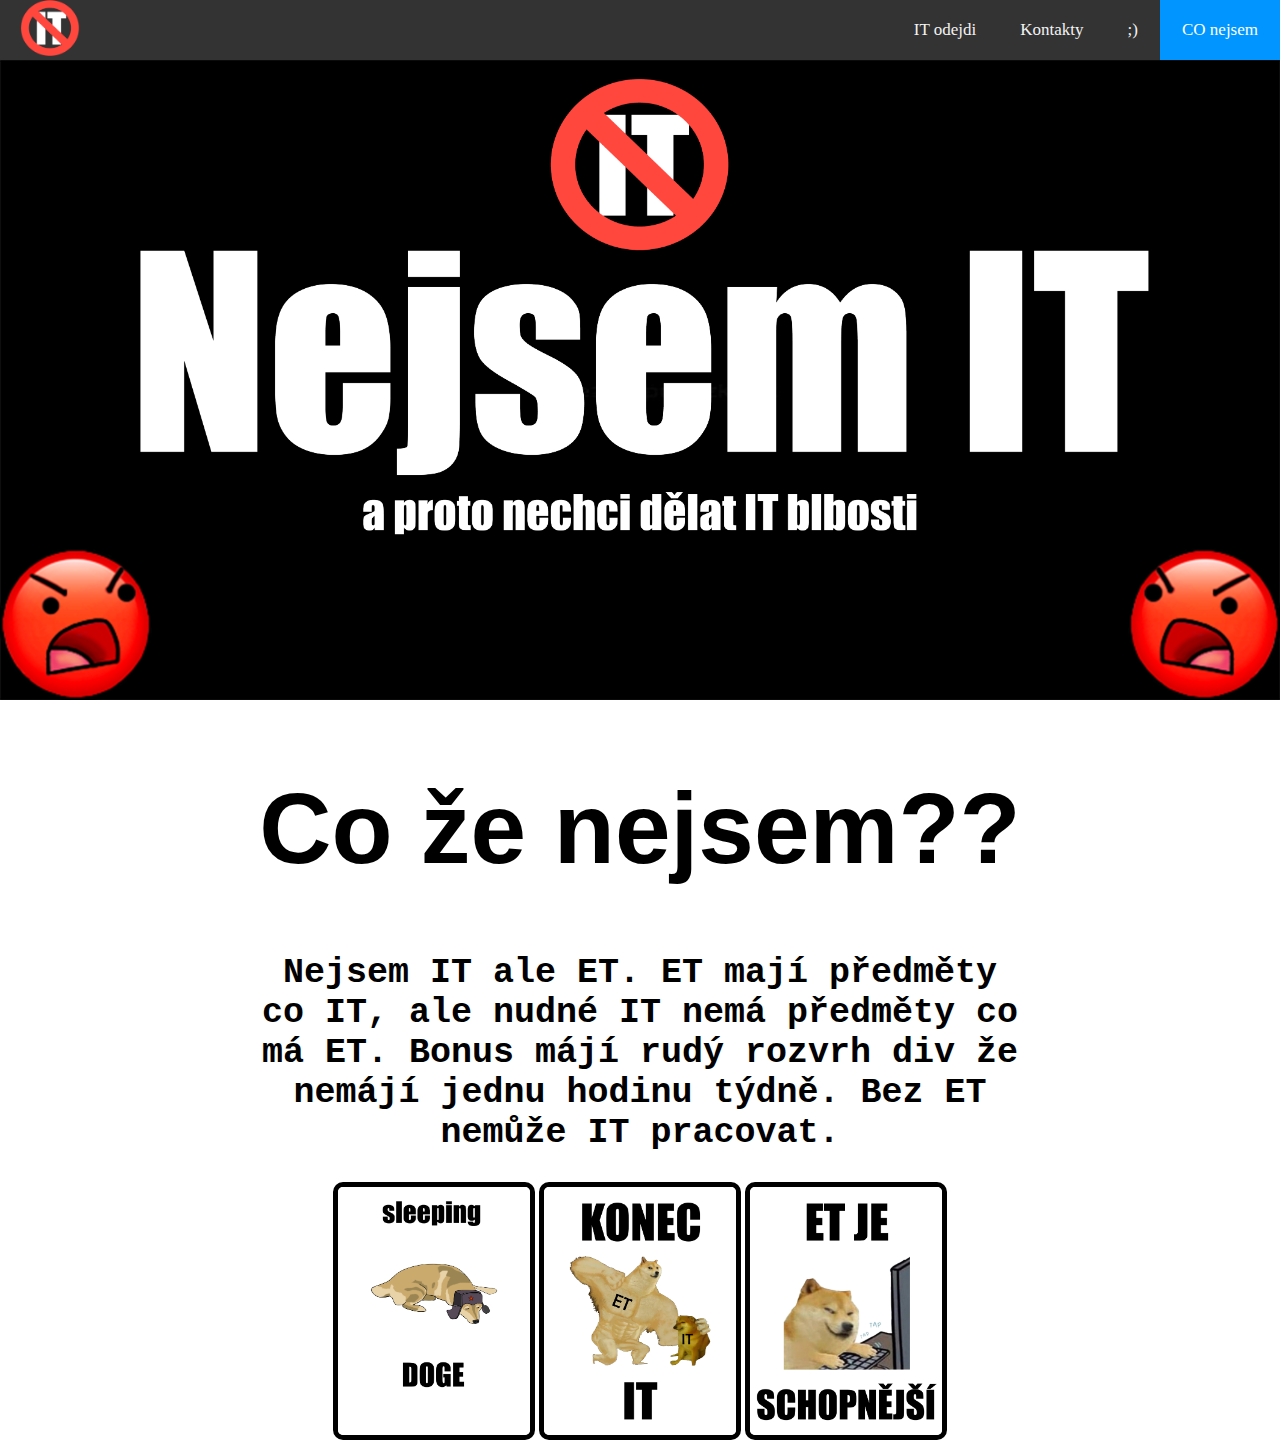
<file: index.html>
<!DOCTYPE html>
<html lang="en">
<head>
    <meta charset="UTF-8">
    <meta http-equiv="X-UA-Compatible" content="IE=edge">
    <meta name="viewport" content="width=device-width, initial-scale=1.0">
    <title>Document</title>
    <link rel = "stylesheet" href = "index.css"/>
</head>
<body>
    <div class="topnav">
        <a class="active" href="index.html">CO nejsem</a>
        <a href="https://1url.cz/uMd3D">;)</a>
        <a href="kon.html">Kontakty</a>
        <a href="exitIT.html">IT odejdi</a>
        <img  class = "noIT" src="NEJSEM IT.png" alt="">
      </div>

<div class="nuds2">
    <img class = "neIT" src="no IT.png" style="width: 100%">
</div>

<h1>
    Co že nejsem??
</h1>

<h2>Nejsem IT ale ET. ET mají předměty co IT, ale nudné IT nemá předměty co má ET. Bonus májí rudý rozvrh div že nemájí jednu hodinu týdně. Bez ET nemůže IT pracovat.</h2>

<div class="krav">
    <img class = "slPe" src="BeFunky-project.png" style="width: 25%">
    <img class = "slPe" src="smrt it.png" style="width: 25%">
    <img class = "slPe" src="ETjede.png" style="width: 25%">
</div>

</body>
</html>
</file>
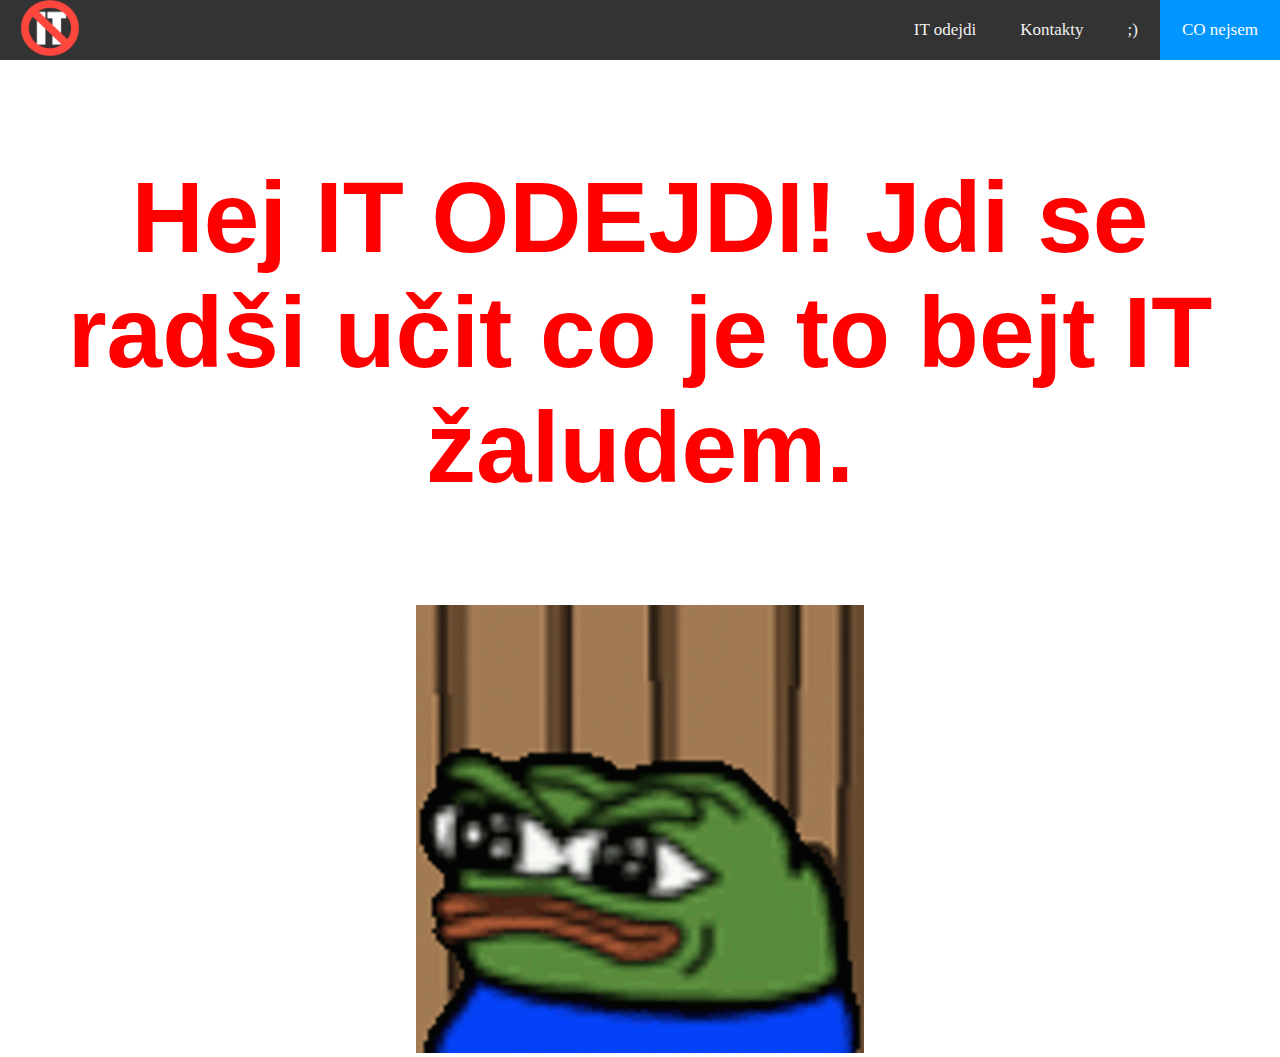
<file: exitIT.html>
<!DOCTYPE html>
<html lang="en">
<head>
    <meta charset="UTF-8">
    <meta http-equiv="X-UA-Compatible" content="IE=edge">
    <meta name="viewport" content="width=device-width, initial-scale=1.0">
    <title>Document</title>
    <link rel = "stylesheet" href = "exitIT.css"/>
    <link rel = "stylesheet" href = "index.css"/>
</head>
<body>
    <div class="topnav">
        <a class="active" href="index.html">CO nejsem</a>
        <a href="https://1url.cz/uMd3D">;)</a>
        <a href="kon.html">Kontakty</a>
        <a href="exitIT.html">IT odejdi</a>
        <img  class = "noIT" src="NEJSEM IT.png" alt="">
      </div>
    
    <div class="fuc">
        <h3>
            Hej IT ODEJDI! Jdi se radši učit co je to bejt IT žaludem.
        </h3>
        <center><img class = "peeLea" src="peepo-leave-leaving.gif" style="width: 35%"></center>
    </div>


</body>
</html>
</file>
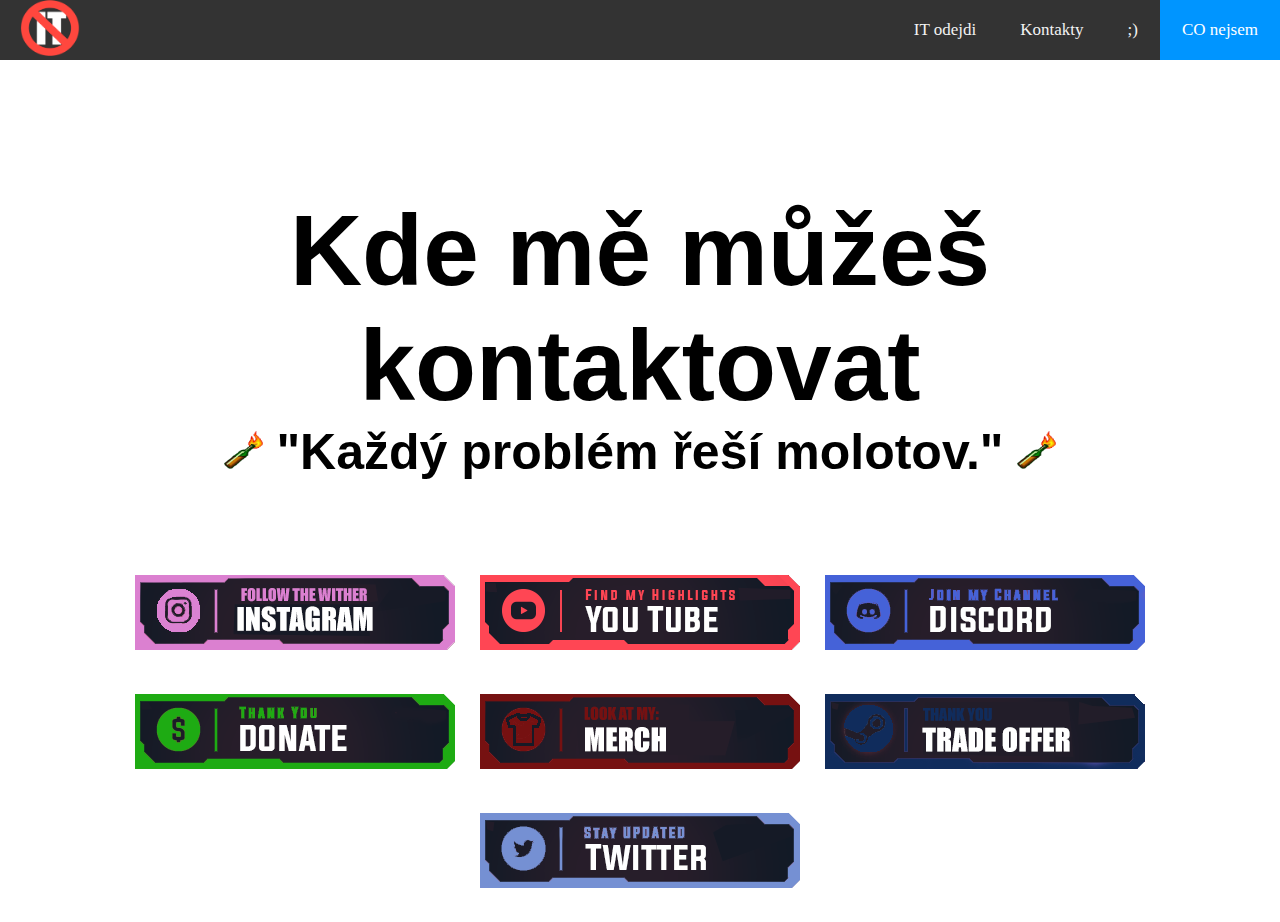
<file: kon.html>
<!DOCTYPE html>
<html lang="en">
<head>
    <meta charset="UTF-8">
    <meta http-equiv="X-UA-Compatible" content="IE=edge">
    <meta name="viewport" content="width=device-width, initial-scale=1.0">
    <title>Document</title>
    <link rel = "stylesheet" href = "kon.css"/>
    <link rel = "stylesheet" href = "index.css"/>
</head>
<body>
    <div class="topnav">
        <a class="active" href="index.html">CO nejsem</a>
        <a href="https://1url.cz/uMd3D">;)</a>
        <a href="kon.html">Kontakty</a>
        <a href="exitIT.html">IT odejdi</a>
        <img  class = "noIT" src="NEJSEM IT.png" alt="">
      </div>

<h4>
    Kde mě můžeš kontaktovat
</h4>
<h5>
    <img  class = "Molly" src="ArmyMolly112px.png" style="width: 3%" alt="">
    "Každý problém řeší molotov."
    <img  class = "Molly" src="ArmyMolly112px.png" style="width: 3%" alt="">
</h5>

<div class="panel">
    <a href="https://www.instagram.com/armydan1/"><img  class = "ig" src="instagram.png" alt=""></a>
    <a href="https://www.youtube.com/channel/UCKnYKWP5Enejyq7PyeZkG1g/featured"><img  class = "yt" src="youtube.png" alt=""></a>
    <a href="https://discord.gg/KRR3rUs"><img  class = "dis" src="discord.png" alt=""></a>
    <a href="https://streamlabs.com/armydan1/tip"><img  class = "don" src="donate.png" alt=""></a>
    <a href="https://streamlabs.com/armydan1/merch"><img  class = "mer" src="merch.png" alt=""></a>
    <a href="https://steamcommunity.com/tradeoffer/new/?partner=313072729&token=3IFLKe5A"><img  class = "tr" src="trade offer.png" alt=""></a>
    <a href="https://twitter.com/Dan1Army"><img  class = "tw" src="twitter.png" alt=""></a>
</div>

</body>
</html>
</file>
<file: index.css>
body,html {
  margin:0;
  padding: 0;
}

.topnav {
    background-color: #333;
    overflow: hidden;
  }

  .topnav a {
    float: right;
    color: #f2f2f2;
    text-align: center;
    padding: 20px 22px;
    text-decoration: none;
    font-size: 17px;
  }

  .topnav a:hover {
    background-color: #ddd;
    color: black;
  }

  .topnav a.active {
    background-color: #0095ff;
    color: white;
  }

  .noIT {
    width: 100px;
    height: auto;
    float: left;
  }


    h1 {
    text-align: center;
    font-size: 100px;
    font-family: Impact, Haettenschweiler, 'Arial Narrow Bold', sans-serif;
  }

    h2 {
    text-align: center;
    font-size: 35px;
    font-family:'Courier New', Courier, monospace;
    padding-right: 20%;
    padding-left: 20%;
  }

    .slPe {
        width: 50px;
        height: auto;
        border-radius: 10px;
        border: 5px solid #000000;  
  }
    .krav {
        text-align: center;
        padding-right: 20%;
        padding-left: 20%;
    }
</file>
<file: exitIT.css>
h3 {
    text-align: center;
    font-size: 100px;
    font-family: Impact, Haettenschweiler, 'Arial Narrow Bold', sans-serif;
    color: red;
}

.peeLea {
    text-align: center;
}
</file>
<file: kon.css>
h4 {
    text-align: center;
    font-size: 100px;
    font-family: Impact, Haettenschweiler, 'Arial Narrow Bold', sans-serif;
    margin-bottom: 0px;
}

.panel {
    text-align: center;
    font-size: 100px;
}
h5 {
    text-align: center;
    font-size: 50px;
    font-family:'Franklin Gothic Medium', 'Arial Narrow', Arial, sans-serif;
    margin-top: 0px;
}
</file>
